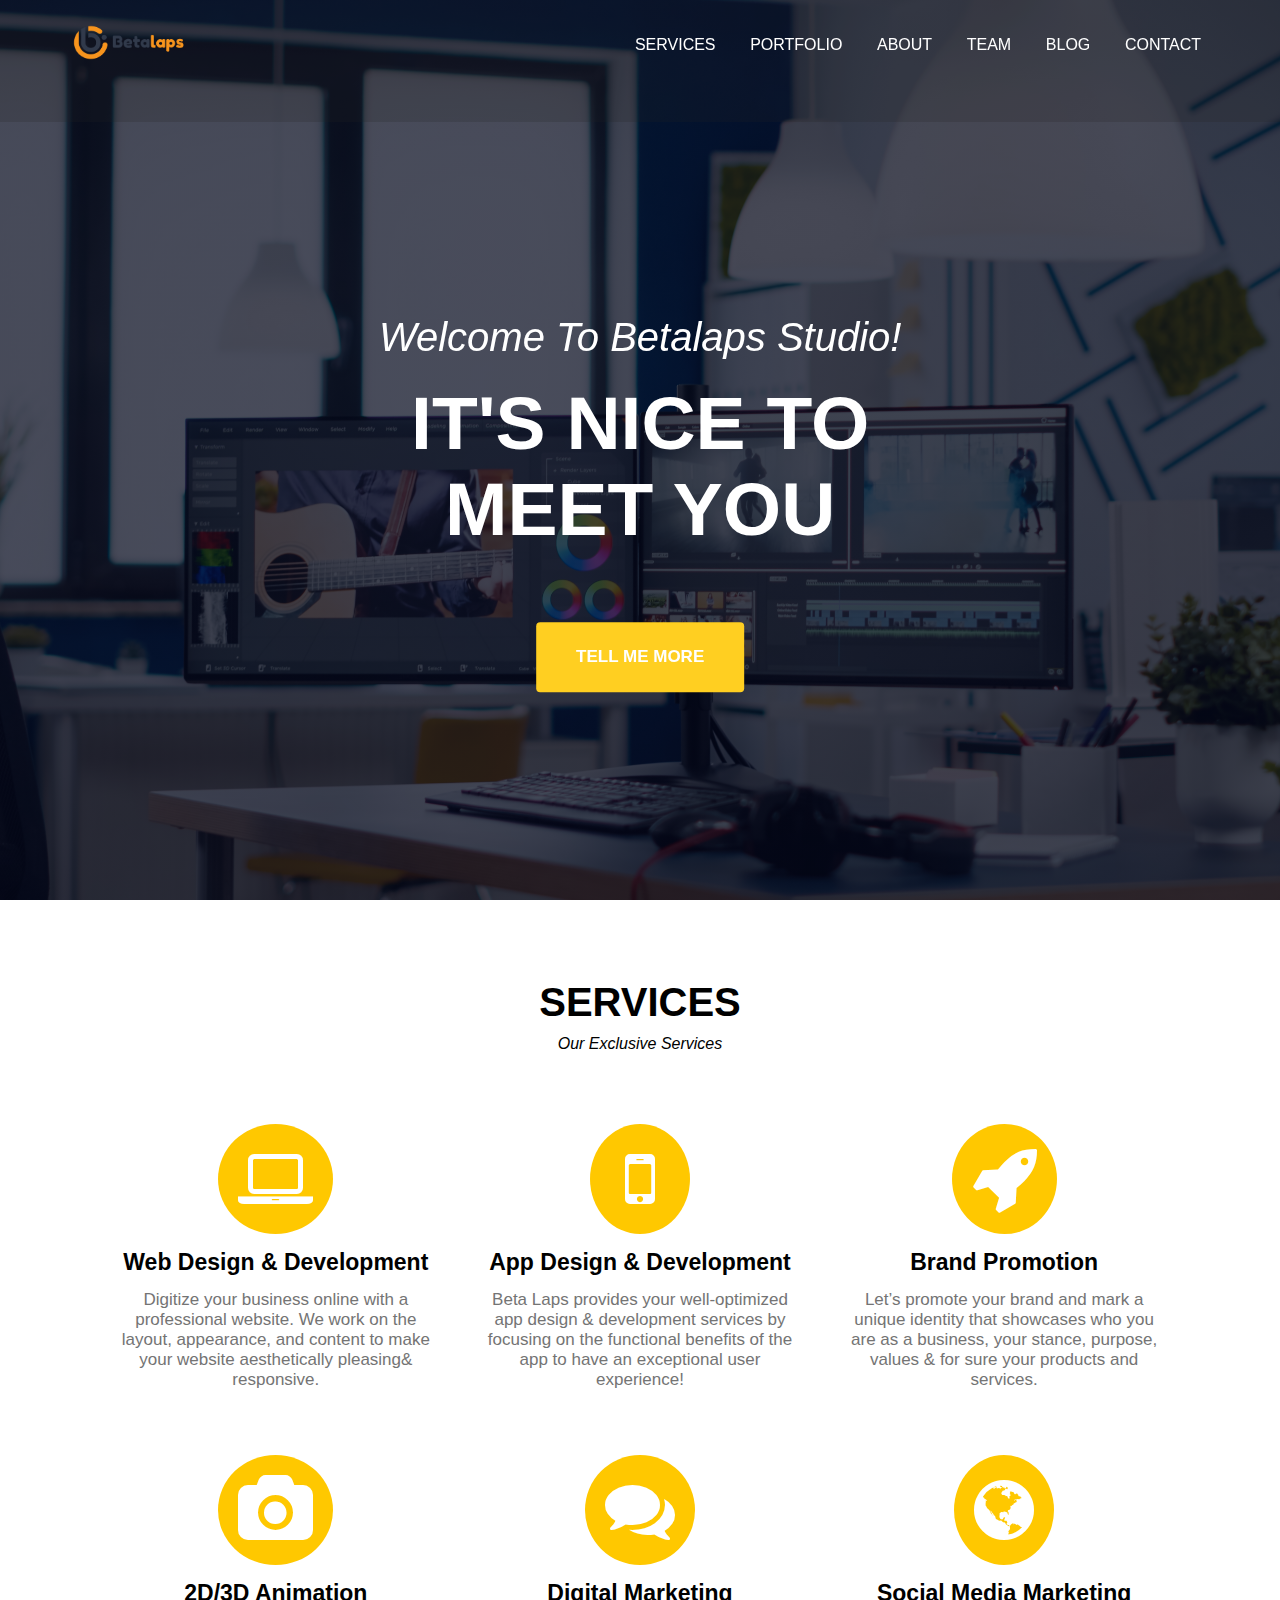
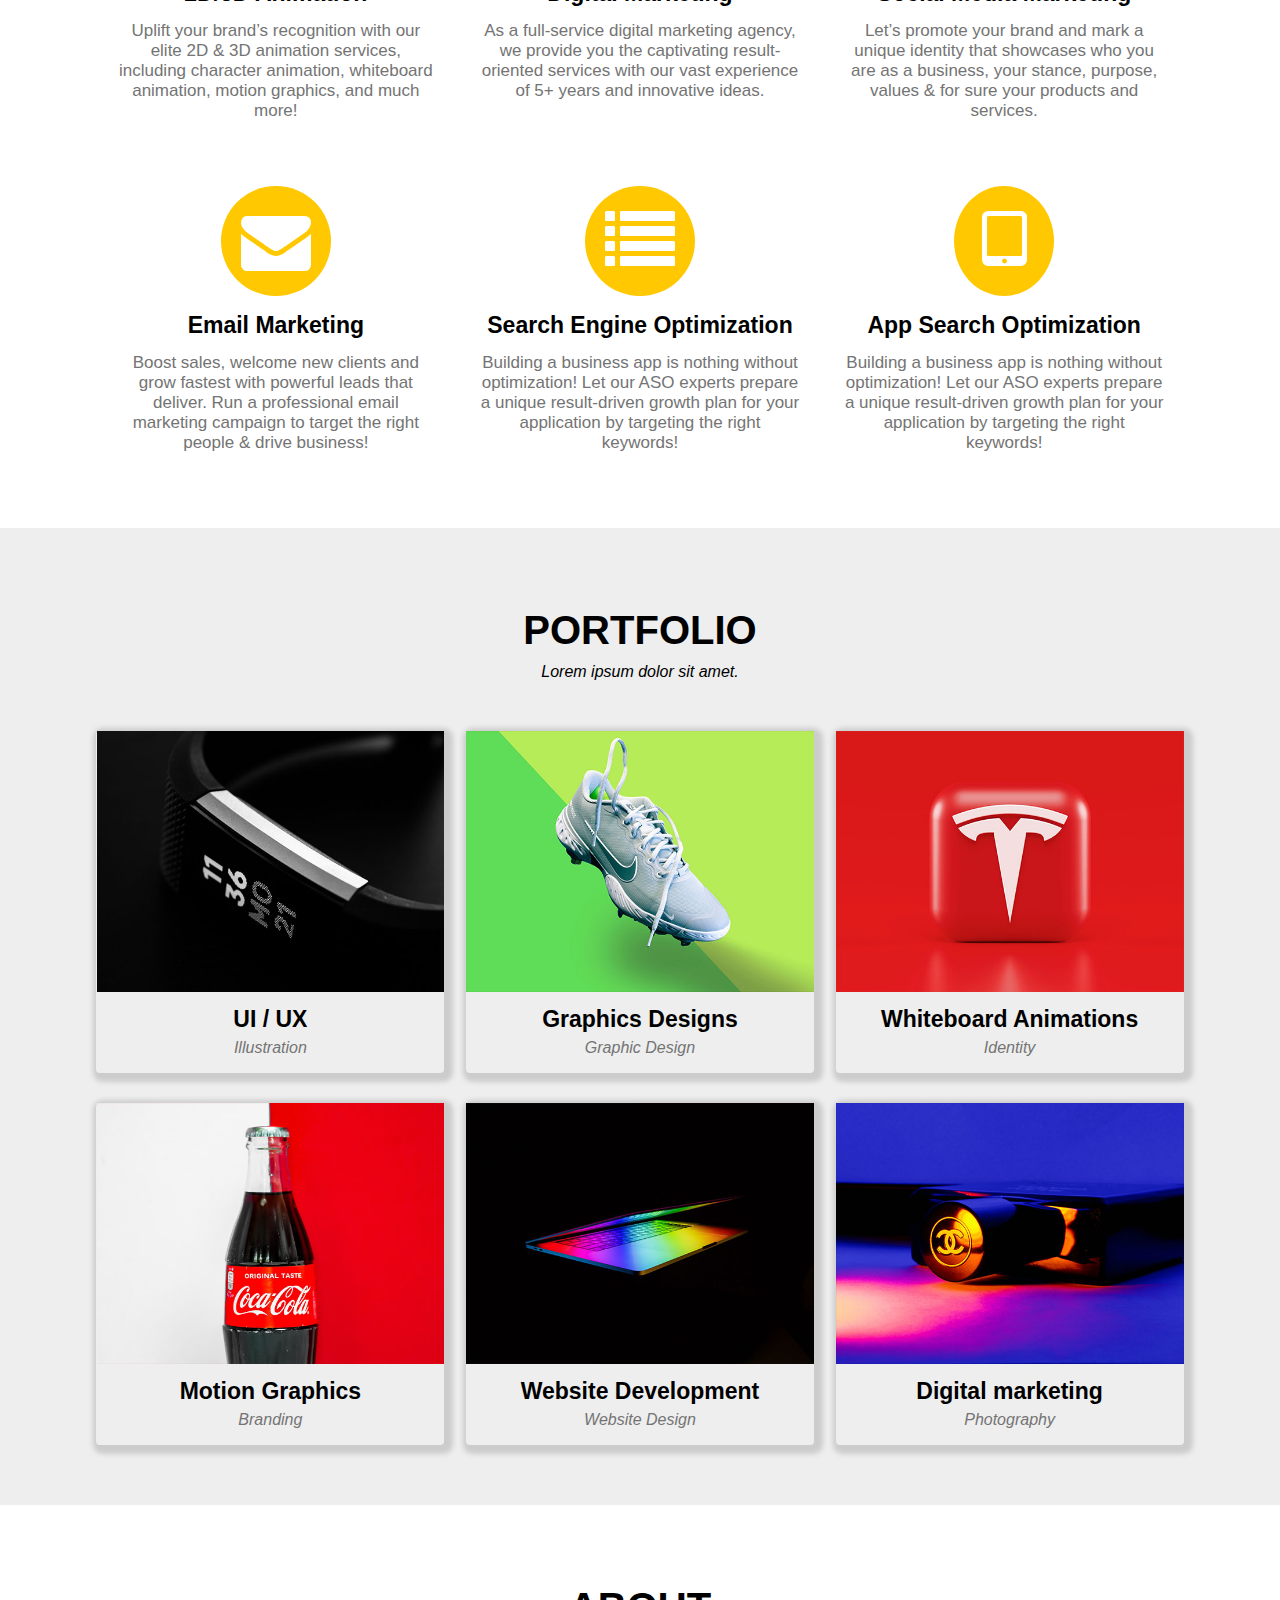
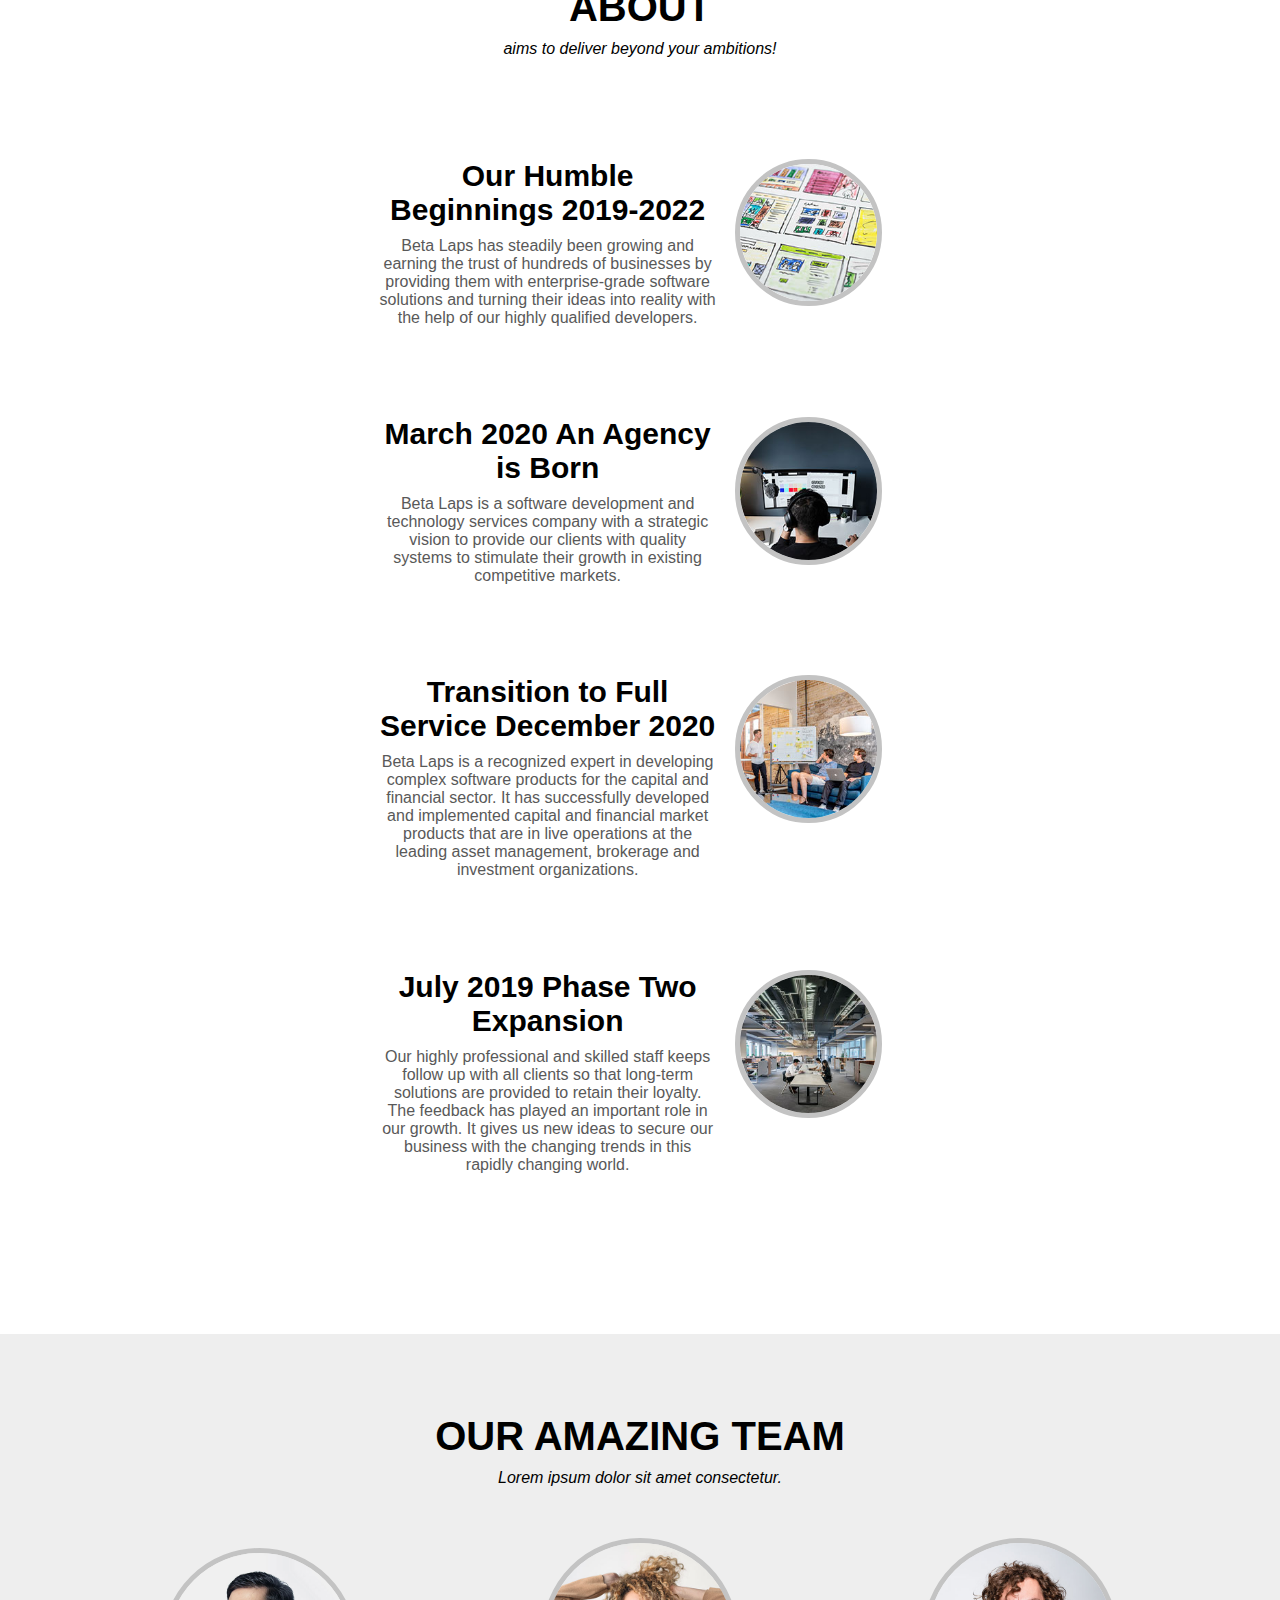
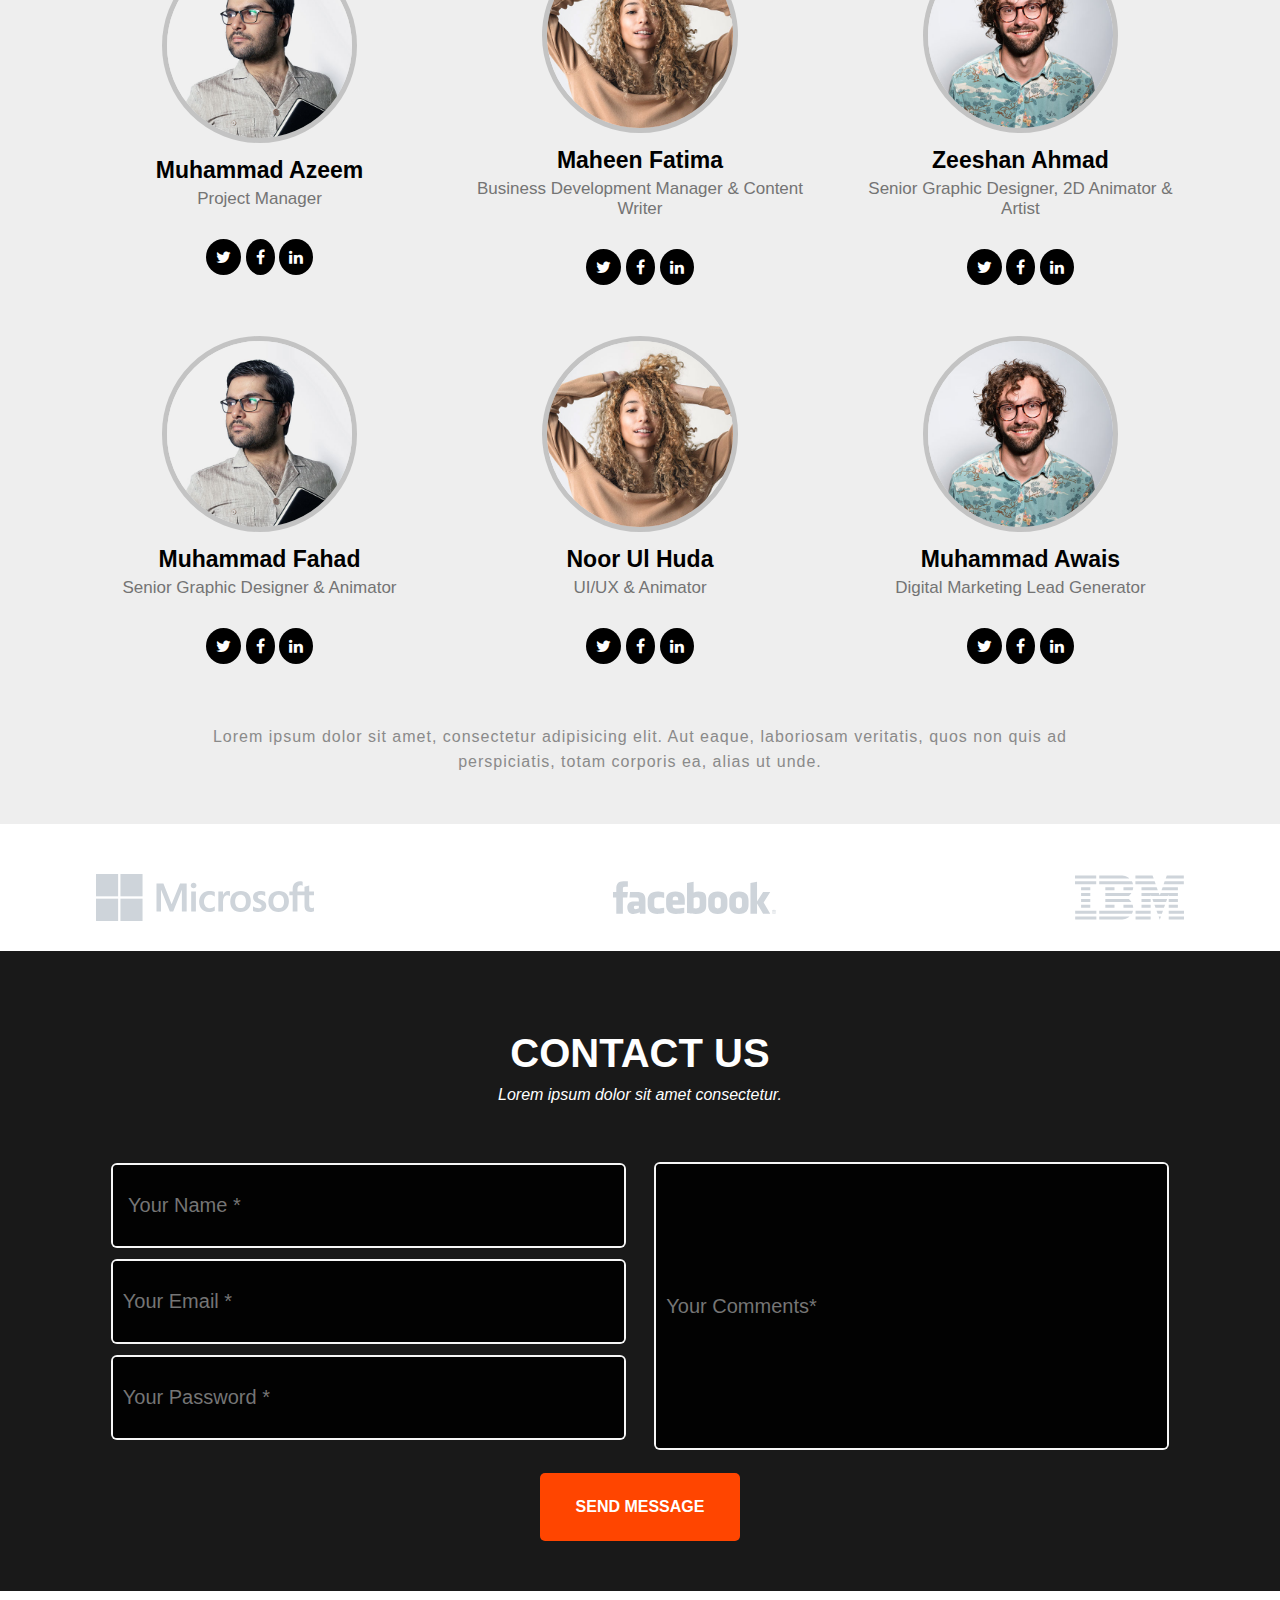
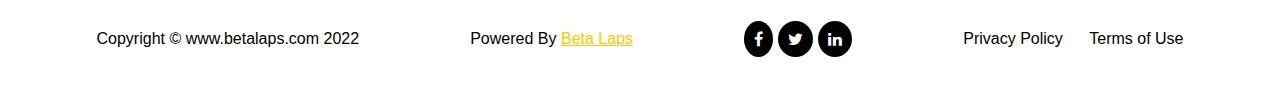
<file: index.html>
<!DOCTYPE html>
<html>
<head>
    <meta charset="UTF-8">
    <meta http-equiv="X-UA-Compatible" content="IE=edge">
    <meta name="viewport" content="width=device-width, initial-scale=1.0">
    <link rel="stylesheet" href="style.css">
    <link rel="stylesheet" href="https://cdnjs.cloudflare.com/ajax/libs/font-awesome/4.7.0/css/font-awesome.min.css">
    <title>FAHAD'S-WEB</title>
</head>
<body>
    <!-- Gallery area or Home -->
    <section class="containerfront" id="main">
        <div class="navdiv">
            <nav>
                <a href="#main" class="imgdiv">
                    <img href="" src="./Allimages/logoBETA.png" alt="">
                </a>
                <input type="checkbox" id="check">
                <label for="check" class="bttn">
                    <i class="fa fa-bars"></i>
                </label>
                <ul>
                    <li>
                        <a href="">Services</a>
                    </li>
                    <li>
                        <a href="">Portfolio</a>
                    </li>
                    <li>
                        <a href="">About</a>
                    </li>
                    <li>
                        <a href="">Team</a>
                    </li>
                    <li>
                        <a href="">Blog</a>
                    </li>
                    <li>
                        <a href="">Contact</a>
                    </li>
                </ul>
            </nav>
        </div>
        <div class="fronttext">
            <h4><i>Welcome To Betalaps Studio!</i></h4>
            <h1>IT'S NICE TO MEET YOU</h1>
            <button>
                <a href="">TELL ME MORE</a>
            </button>
        </div>
    </section>

    <!-- Services -->
    <section class="servicesec">
        <div class="container">
            <div>
                <h2 class="headers">SERVICES</h2>
                <h4><i>Our Exclusive Services</i></h4>
            </div>
            <div class="flexcontainer1">
                <div class="card">
                    <div class="circle">
                        <i class="fa fa-laptop"></i>
                    </div>
                    <h4>Web Design & Development</h4>
                    <p>
                        Digitize your business online with a professional website. We work on the layout, appearance,
                        and content to make your website aesthetically pleasing& responsive.
                    </p>
                </div>
                <div class="card">
                    <div class="circle">
                        <i class="fa fa-mobile special"></i>
                    </div>
                    <h4>App Design & Development</h4>
                    <p>
                        Beta Laps provides your well-optimized app design & development services by focusing on the
                        functional benefits of the app to have an exceptional user experience!
                    </p>
                </div>
                <div class="card">
                    <div class="circle">
                        <i class="fa fa-rocket"></i>
                    </div>
                    <h4>Brand Promotion</h4>
                    <p>
                        Let’s promote your brand and mark a unique identity that showcases who you are as a business,
                        your stance, purpose, values & for sure your products and services.
                    </p>
                </div>
                <div class="card">
                    <div class="circle">
                        <i class="fa fa-camera"></i>
                    </div>
                    <h4>2D/3D Animation</h4>
                    <p>
                        Uplift your brand’s recognition with our elite 2D & 3D animation services, including character
                        animation, whiteboard animation, motion graphics, and much more!
                    </p>
                </div>
                <div class="card">
                    <div class="circle">
                        <i class="fa fa-comments"></i>
                    </div>
                    <h4>Digital Marketing</h4>
                    <p>
                        As a full-service digital marketing agency, we provide you the captivating result-oriented
                        services with our vast experience of 5+ years and innovative ideas.
                    </p>
                </div>
                <div class="card">
                    <div class="circle">
                        <i class="fa fa-globe special"></i>
                    </div>
                    <h4>Social Media Marketing</h4>
                    <p>
                        Let’s promote your brand and mark a unique identity that showcases who you are as a business,
                        your stance, purpose, values & for sure your products and services.
                    </p>
                </div>
                <div class="card">
                    <div class="circle">
                        <i class="fa fa-envelope"></i>
                    </div>
                    <h4>Email Marketing</h4>
                    <p>
                        Boost sales, welcome new clients and grow fastest with powerful leads that deliver. Run a
                        professional email marketing campaign to target the right people & drive business!
                    </p>
                </div>
                <div class="card">
                    <div class="circle">
                        <i class="fa fa-list"></i>
                    </div>
                    <h4>Search Engine Optimization</h4>
                    <p>
                        Building a business app is nothing without optimization! Let our ASO experts prepare a unique
                        result-driven growth plan for your application by targeting the right keywords!
                    </p>
                </div>
                <div class="card">
                    <div class="circle">
                        <i class="fa fa-tablet special"></i>
                    </div>
                    <h4>App Search Optimization</h4>
                    <p>
                        Building a business app is nothing without optimization! Let our ASO experts prepare a unique
                        result-driven growth plan for your application by targeting the right keywords!
                    </p>
                </div>
            </div>
        </div>
    </section>

    <!-- Portfolio -->
    <section class="porfolio" style="background-color: rgb(238, 238, 238);margin-top: 3rem;padding-bottom: 3rem;">
        <div class="container">
            <div>
                <h2 class="headers">PORTFOLIO</h2>
                <h4><i>Lorem ipsum dolor sit amet.</i></h4>
            </div>
            <div class="flexcontainer2">
                <div class="card2">
                    <div>
                        <i class="fa fa-plus plus"></i>
                        <img src="./Allimages/watch1.jpg" alt="">
                    </div>
                    <h4>UI / UX</h4>
                    <p><i>Illustration</i></p>
                </div>
                <div class="card2">
                    <div>
                        <i class="fa fa-plus plus"></i>
                        <img src="./Allimages/shoe1.jpg" alt="">
                    </div>
                    <h4>Graphics Designs</h4>
                    <p><i>Graphic Design</i></p>
                </div>
                <div class="card2">
                    <div>
                        <i class="fa fa-plus plus"></i>
                        <img src="./Allimages/tesla1.jpg" alt="">
                    </div>
                    <h4>Whiteboard Animations</h4>
                    <p><i>Identity</i></p>
                </div>
                <div class="card2">
                    <div>
                        <i class="fa fa-plus plus"></i>
                        <img src="./Allimages/coc1.jpg" alt="">
                    </div>
                    <h4>Motion Graphics</h4>
                    <p><i>Branding</i></p>
                </div>
                <div class="card2">
                    <div>
                        <i class="fa fa-plus plus"></i>
                        <img src="./Allimages/laptop1.jpg" alt="">
                    </div>
                    <h4>Website Development</h4>
                    <p><i>Website Design</i></p>
                </div>
                <div class="card2">
                    <div>
                        <i class="fa fa-plus plus"></i>
                        <img src="./Allimages/belt1.jpg" alt="">
                    </div>
                    <h4>Digital marketing</h4>
                    <p><i>Photography</i></p>
                </div>
            </div>
    </section>

    <!-- Long Home -->
    <section>
        <div class="container">
            <div>
                <h2 class="headers">ABOUT</h2>
                <h4><i>aims to deliver beyond your ambitions!</i></h4>
            </div>
            <div class="flex-special">
                <div class="begin">
                    <div class="para">
                        <h5>Our Humble Beginnings 2019-2022</h5>
                        <p>Beta Laps has steadily been growing and earning the trust of hundreds of businesses by
                            providing them with enterprise-grade software solutions and turning their ideas into reality
                            with the help of our highly qualified developers.</p>
                    </div>
                    <div>
                        <img class="imgwidth" src="./Allimages/linepic1.jpg" alt="">
                    </div>
                </div>
                <div class="born">
                    <div class="para">
                        <h5>March 2020
                            An Agency is Born</h5>
                        <p>Beta Laps is a software development and technology services company with a strategic vision
                            to provide our clients with quality systems to stimulate their growth in existing
                            competitive markets.
                        </p>
                    </div>
                    <div>
                        <img src="./Allimages/linepic2.jpg" alt="">
                    </div>
                </div>
                <div class="transition">
                    <div class="para">
                        <h5>
                            Transition to Full Service December 2020
                        </h5>
                        <p>Beta Laps is a recognized expert in developing complex software products for the capital and
                            financial sector. It has successfully developed and implemented capital and financial market
                            products that are in live operations at the leading asset management, brokerage and
                            investment organizations.</p>
                    </div>
                    <div>
                        <img src="./Allimages/linepic3.jpg" alt="">
                    </div>
                </div>
                <div class="expansion">
                    <div class="para">
                        <h5>July 2019
                            Phase Two Expansion</h5>
                        <p>Our highly professional and skilled staff keeps follow up with all clients so that long-term
                            solutions are provided to retain their loyalty. The feedback has played an important role in
                            our growth. It gives us new ideas to secure our business with the changing trends in this
                            rapidly changing world.</p>
                    </div>
                    <div>
                        <img src="./Allimages/linepic4.jpg" alt="">
                    </div>
                </div>
            </div>
        </div>
    </section>

    <!-- Instructor -->
    <section class="instructor" style="background-color: rgb(238, 238, 238);margin-top: 3rem;padding-bottom: 5rem;">
        <div class="container">
            <div>
                <h2 class="headers">OUR AMAZING TEAM</h2>
                <h4><i>Lorem ipsum dolor sit amet consectetur.</i></h4>
            </div>
            <div class="flexcontainer3">
                <div class="card3">
                    <div>
                        <img src="./Allimages/person-m.jpg" alt="">
                    </div>
                    <h4>Muhammad Azeem</h4>
                    <p>Project Manager</p>
                    <div style="margin-top: 1.5rem;"><a href=""><i class="fa fa-twitter fa-social"></i></a>
                        <a href=""><i class="fa fa-facebook fa-social"></i></a>
                        <a href=""><i class="fa fa-linkedin fa-social"></i></a>
                    </div>
                </div>
                <div class="card3">
                    <div>
                        <img class="imgwidth" src="./Allimages/person-f.jpg" alt="">
                    </div>
                    <h4>Maheen Fatima</h4>
                    <p>Business Development Manager & Content Writer</p>
                    <div style="margin-top: 1.5rem;"><a href=""><i class="fa fa-twitter fa-social"></i></a>
                        <a href=""><i class="fa fa-facebook fa-social"></i></a>
                        <a href=""><i class="fa fa-linkedin fa-social"></i></a>
                    </div>
                </div>
                <div class="card3">
                    <div>
                        <img class="imgwidth" src="./Allimages/person-m1.jpg" alt="">
                    </div>
                    <h4>Zeeshan Ahmad</h4>
                    <p>Senior Graphic Designer, 2D Animator & Artist</p>
                    <div style="margin-top: 1.5rem;"><a href=""><i class="fa fa-twitter fa-social"></i></a>
                        <a href=""><i class="fa fa-facebook fa-social"></i></a>
                        <a href=""><i class="fa fa-linkedin fa-social"></i></a>
                    </div>
                </div>
                <div class="card3">
                    <div>
                        <img class="imgwidth" src="./Allimages/person-m.jpg" alt="">
                    </div>
                    <h4>Muhammad Fahad</h4>
                    <p>Senior Graphic Designer & Animator</p>
                    <div style="margin-top: 1.5rem;"><a href=""><i class="fa fa-twitter fa-social"></i></a>
                        <a href=""><i class="fa fa-facebook fa-social"></i></a>
                        <a href=""><i class="fa fa-linkedin fa-social"></i></a>
                    </div>
                </div>
                <div class="card3">
                    <div>
                        <img class="imgwidth" src="./Allimages/person-f.jpg" alt="">
                    </div>
                    <h4>Noor Ul Huda</h4>
                    <p>UI/UX & Animator</p>
                    <div style="margin-top: 1.5rem;"><a href=""><i class="fa fa-twitter fa-social"></i></a>
                        <a href=""><i class="fa fa-facebook fa-social"></i></a>
                        <a href=""><i class="fa fa-linkedin fa-social"></i></a>
                    </div>
                </div>
                <div class="card3">
                    <div>
                        <img class="imgwidth" src="./Allimages/person-m1.jpg" alt="">
                    </div>
                    <h4>Muhammad Awais</h4>
                    <p>Digital Marketing Lead Generator</p>
                    <div style="margin-top: 1.5rem;"><a href=""><i class="fa fa-twitter fa-social"></i></a>
                        <a href=""><i class="fa fa-facebook fa-social"></i></a>
                        <a href=""><i class="fa fa-linkedin fa-social"></i></a>
                    </div>
                </div>
                <p
                    style="margin: auto;color: rgb(138, 138, 138);letter-spacing: 0.1rem;padding-top: 1rem;line-height: 2.5rem;">
                    Lorem ipsum dolor sit amet, consectetur adipisicing elit. Aut eaque, laboriosam veritatis, quos non
                    quis ad <br>
                    perspiciatis, totam corporis ea, alias ut unde.</p>
            </div>
        </div>
    </section>

    <section class="servicesec" style="margin-top: 2rem;padding-bottom: 3rem;">
        <div class="container" style="padding: 0;">
            <div class="flexcontainer4">
                <img src="./Allimages/microsoft.svg" style="width:20%;" alt="">
                <img src="./Allimages/facebook.svg" style="width:15%;" alt="">
                <img src="./Allimages/ibm.svg" style="width:10%;" alt="">
            </div>
        </div>
    </section>

    <!-- Contact form -->
    <section class="contactbackground">
        <div class="container">
            <div class="contactflex">
                <div>
                    <h2 class="headers" style="color: white;">CONTACT US</h2>
                    <h4><i style="color: white;">Lorem ipsum dolor sit amet consectetur.</i></h4>
                </div>
                <div class="contactforminputs">
                    <div class="input_1">
                        <input type="text" placeholder=" Your Name *" />
                        <input type="email" placeholder="Your Email *" />
                        <input type="text" placeholder="Your Password *" />
                    </div>
                    <div class="input_2">
                        <input type="text" placeholder="Your Comments*" />
                    </div>
                </div>
                <button>
                    <a href="">SEND MESSAGE</a>
                </button>
            </div>
        </div>
    </section>

    <!-- Footer -->
    <section>
        <footer>
            <div class="container">
                <div class="footbox">
                    <p>Copyright © www.betalaps.com 2022</p>
                    <p>Powered By <span style="color: #ffc800;text-decoration: underline;cursor: pointer;">Beta
                            Laps</span></p>
                    <div>
                        <a href="">
                            <i class=" fa fa-facebook fa-social"></i>
                        </a>
                        <a href="">
                            <i class=" fa fa-twitter fa-social"></i>
                        </a>
                        <a href="">
                            <i class=" fa fa-linkedin fa-social"></i>
                        </a>
                    </div>
                    <p>Privacy Policy &nbsp;&nbsp;&nbsp;&nbsp; Terms of Use</p>
                </div>
            </div>
        </footer>
    </section>
</body>

</html>
</file>
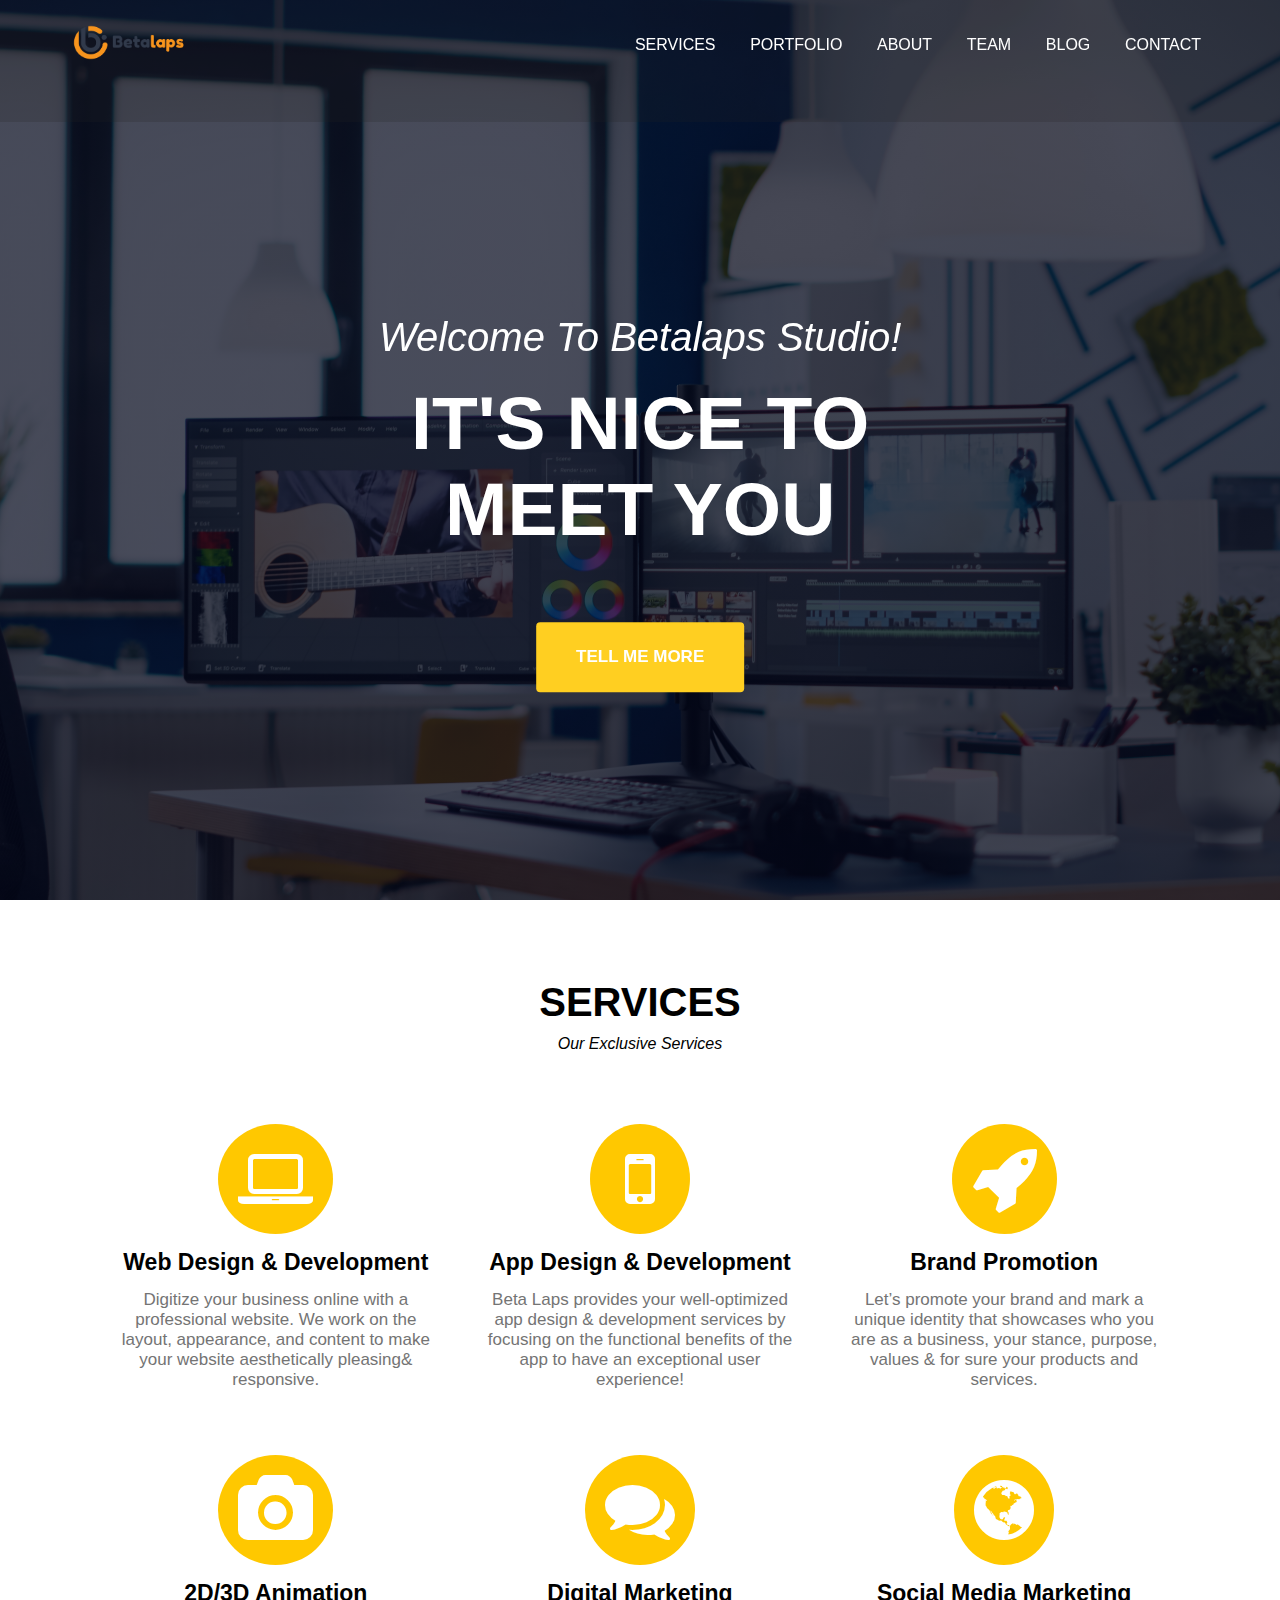
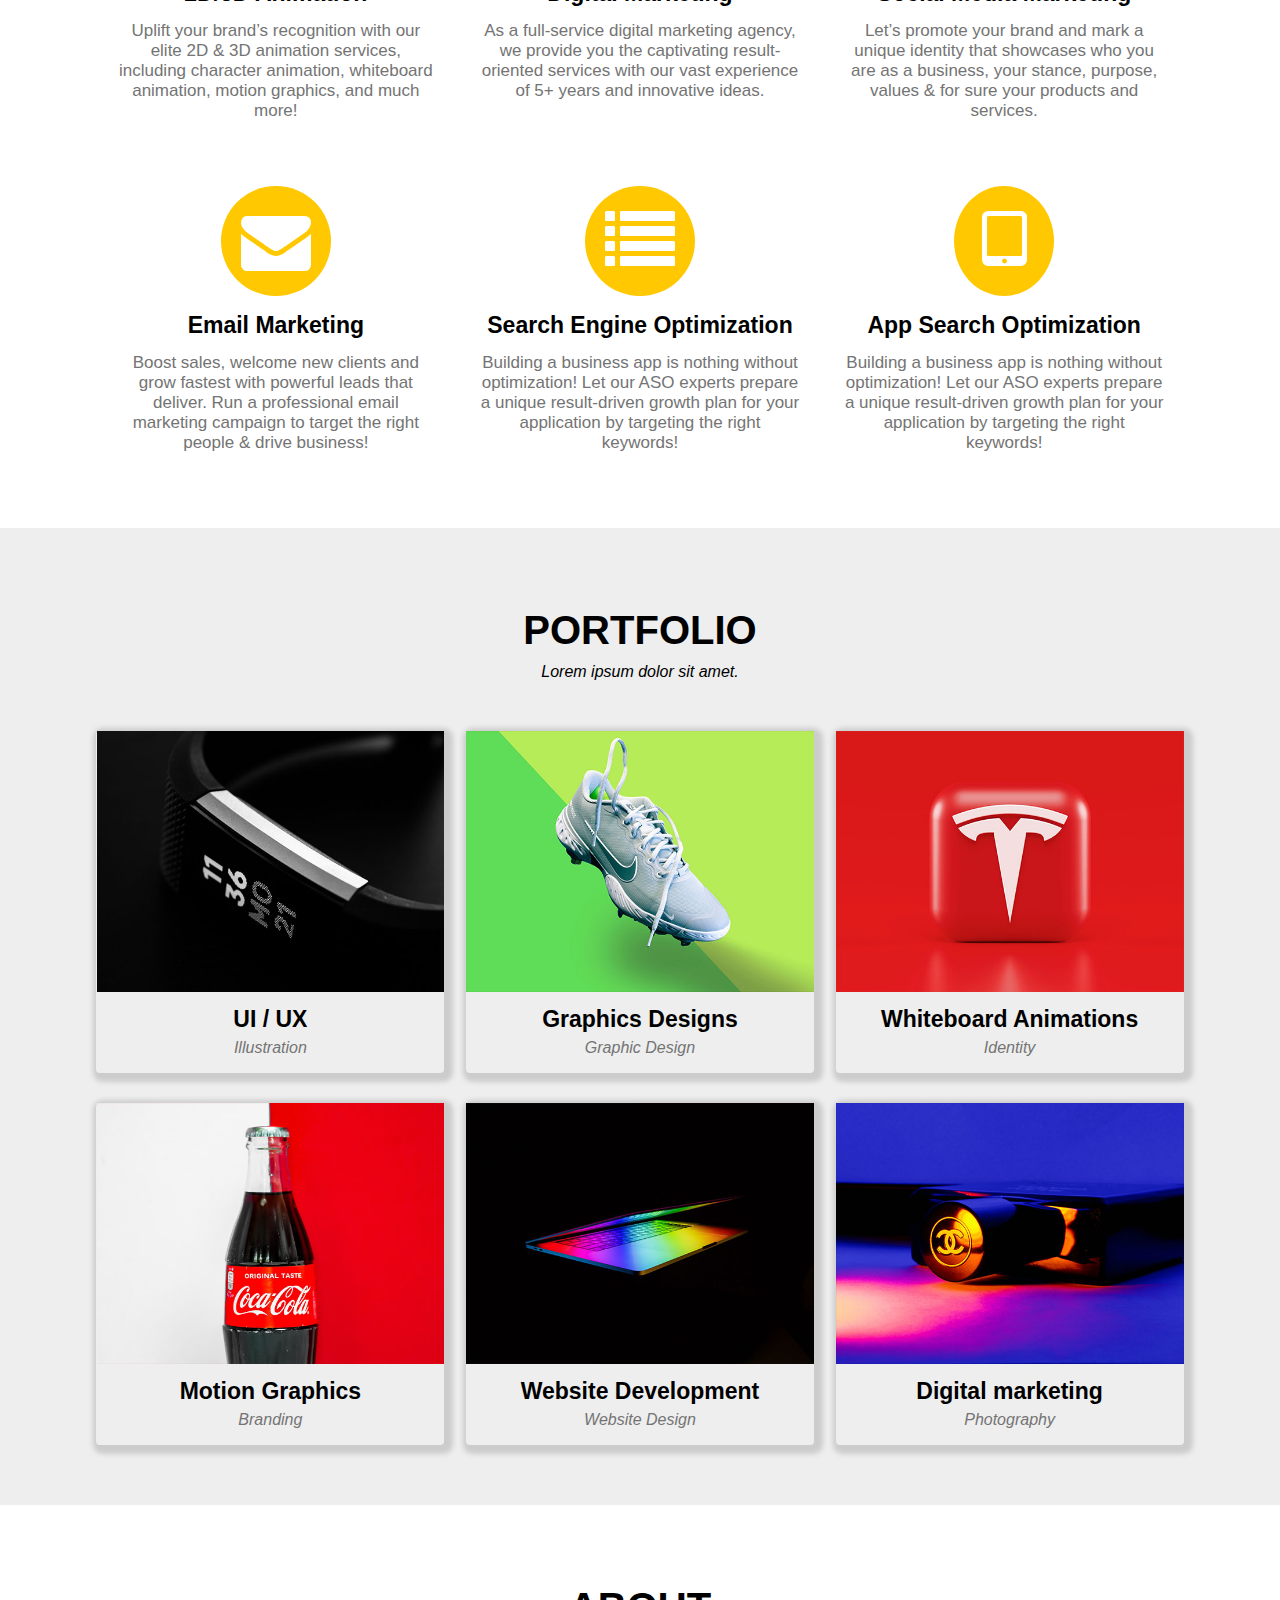
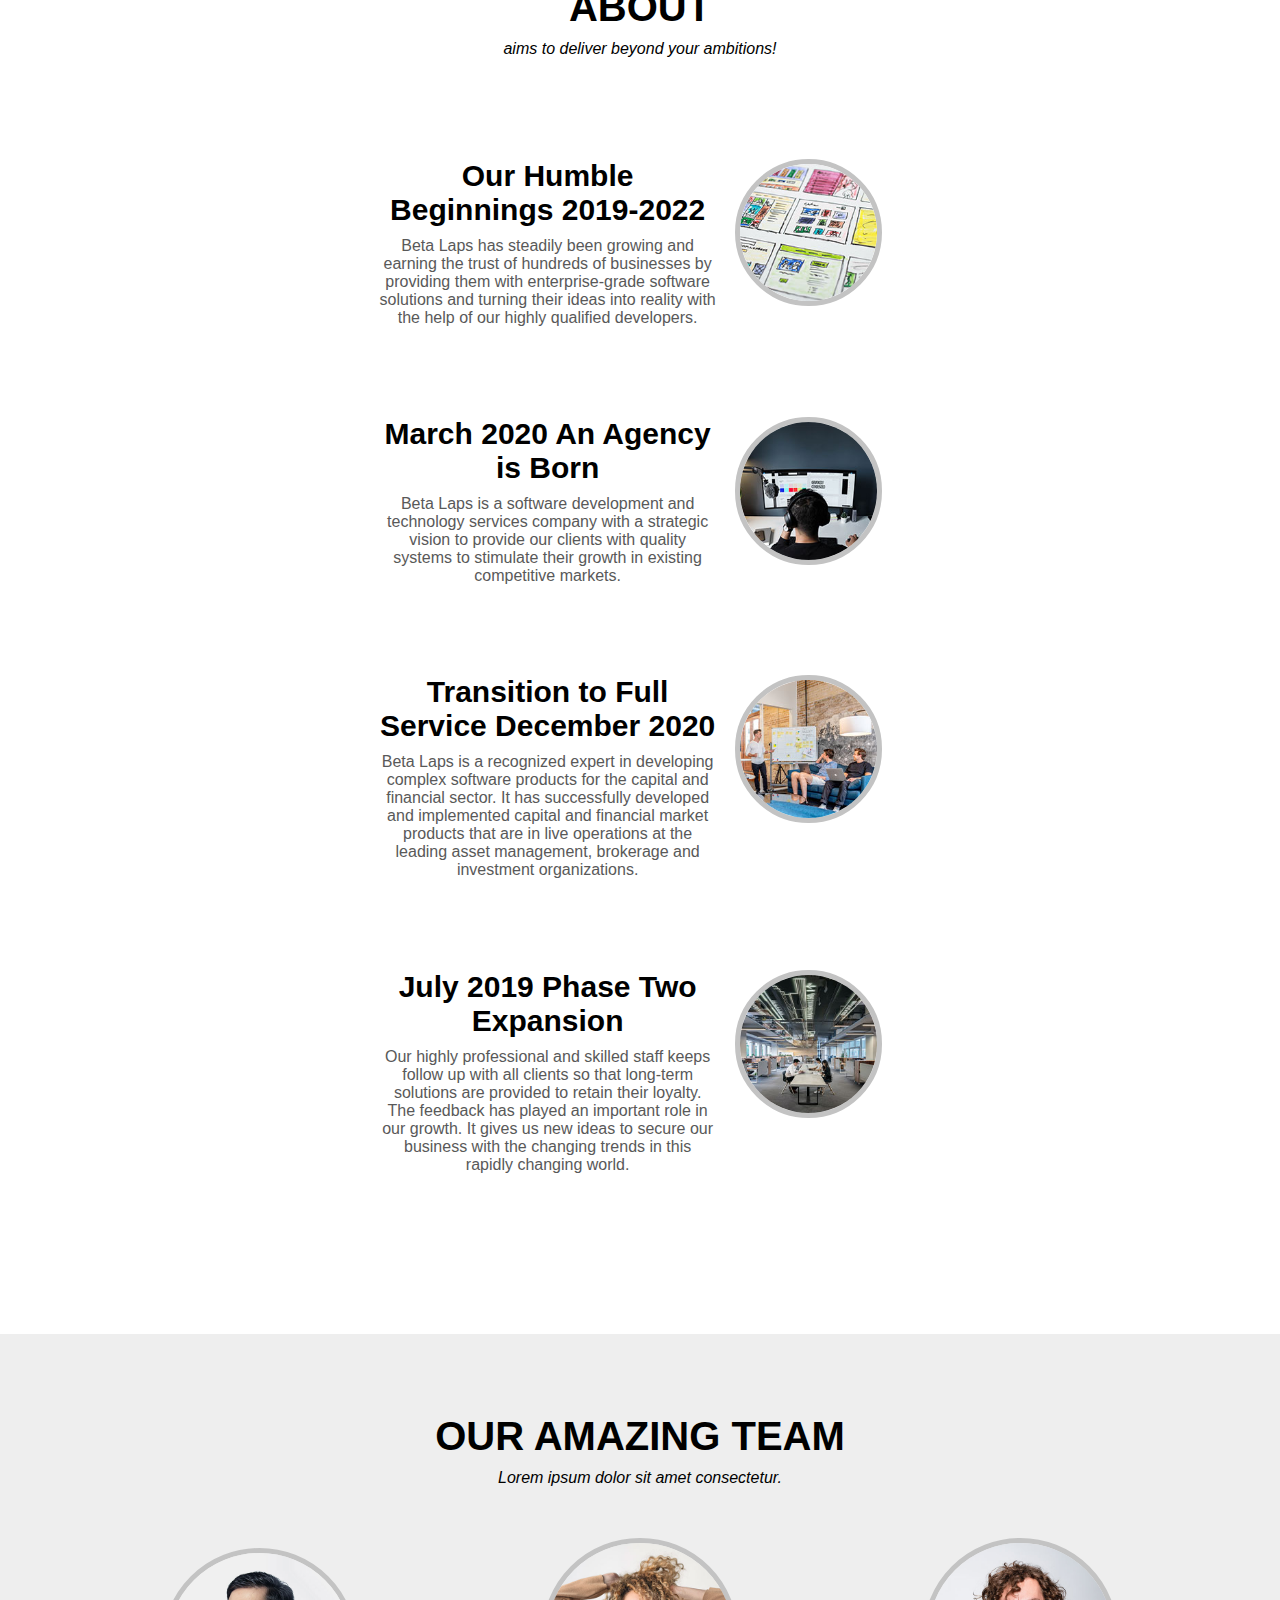
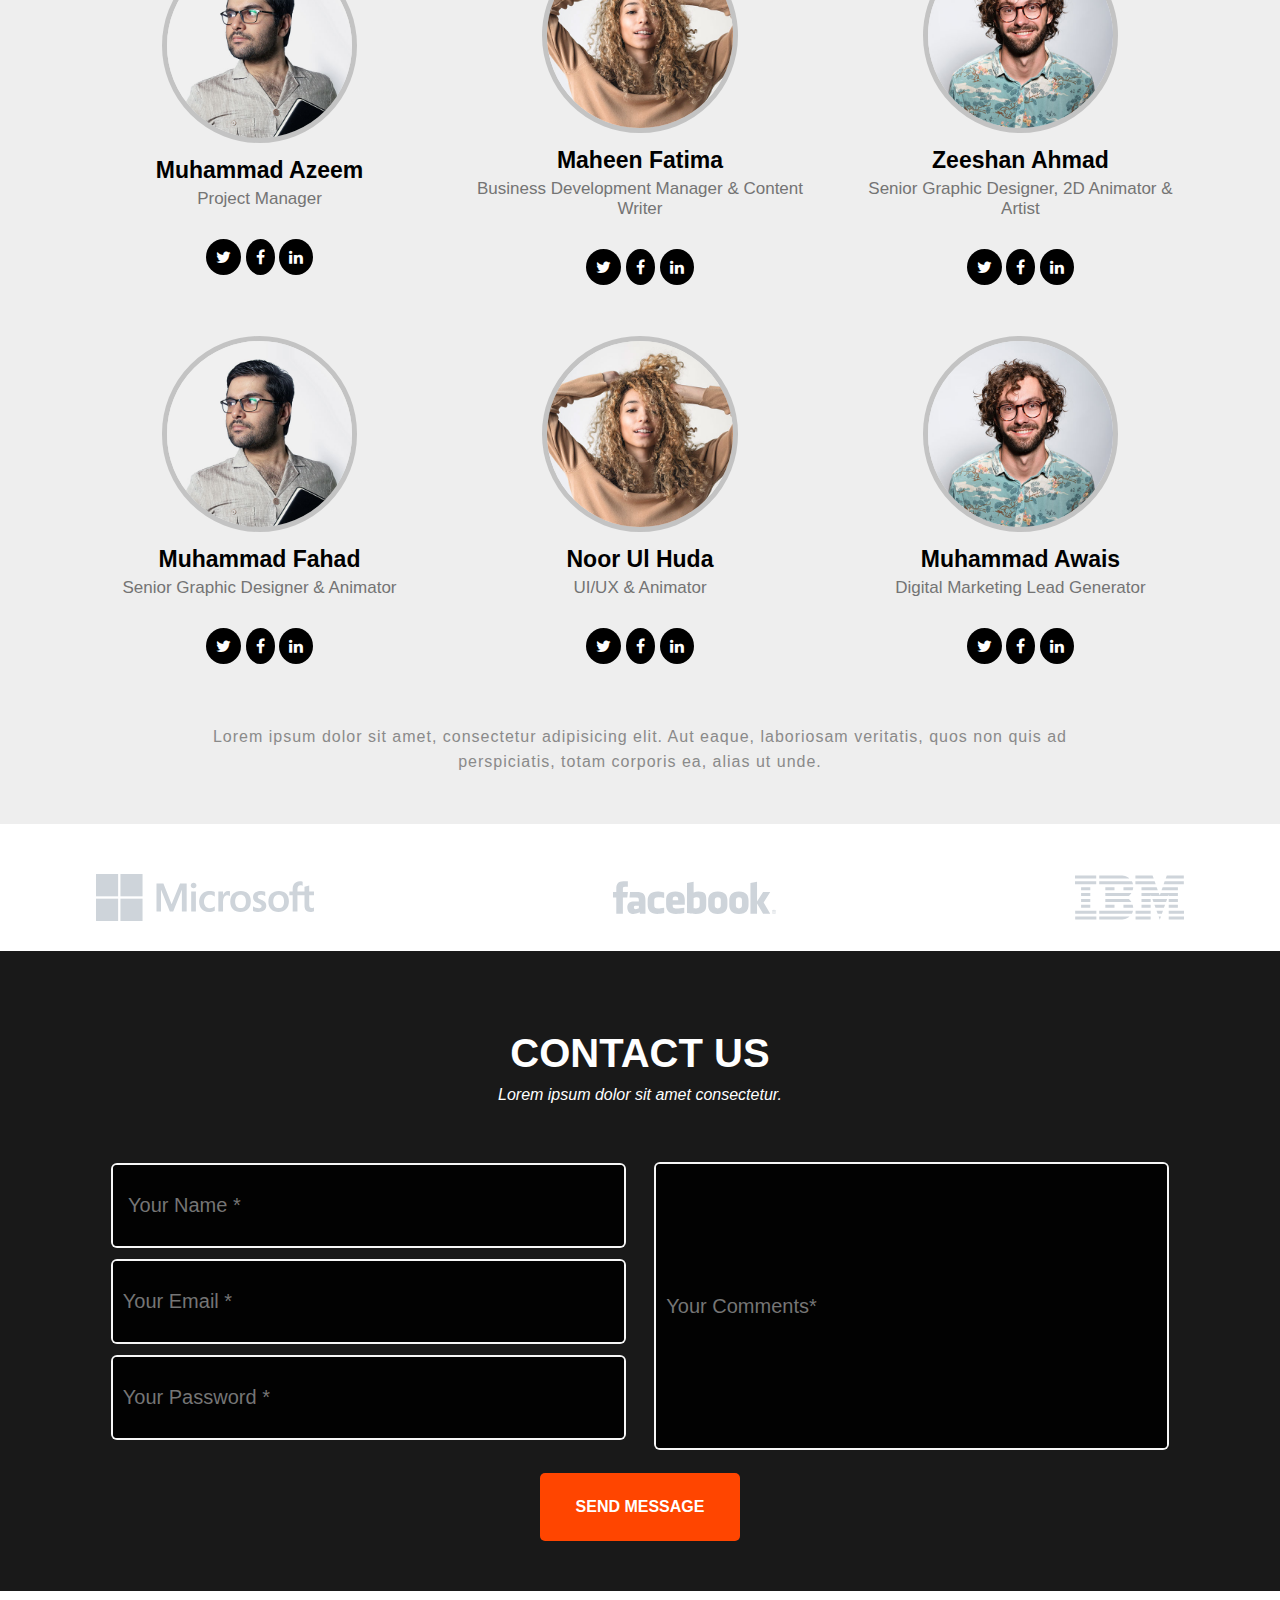
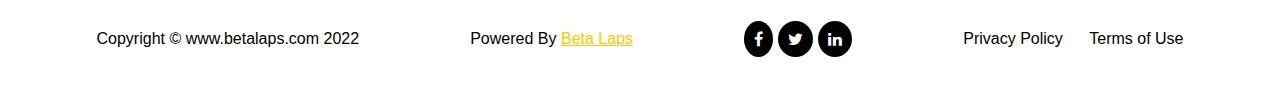
<file: MFAHAD-WEB.html>
<!DOCTYPE html>
<html>
<head>
    <meta charset="UTF-8">
    <meta http-equiv="X-UA-Compatible" content="IE=edge">
    <meta name="viewport" content="width=device-width, initial-scale=1.0">
    <link rel="stylesheet" href="https://cdnjs.cloudflare.com/ajax/libs/font-awesome/4.7.0/css/font-awesome.min.css">
    <title>FAHAD'S-WEB</title>
</head>
<style>
    html {
        font-size: 62.5%; /*This will set font-size to 1rem=10px */
    }

    * {              /*This will set following properties for all elements */
        box-sizing: border-box;
        margin: 0.1px;
        padding: 0;
        font-family: Arial, Helvetica, sans-serif;
        font-size: 1.6rem;
    }

    a {
        text-decoration: none;
    }

    /*Show case area ------> Properly responsive*/
    .containerfront {

        background-image: url("./Allimages/img-front.jpg");
        background-position: center;
        position: relative;
        background-size: cover;
        background-repeat: no-repeat;
        background-attachment: scroll;
        width: 100%;
        height: 100vh;
    }

    .containerfront::after {
        position: absolute;
        top: 0;
        left: 0;
        width: 100%;
        height: 100%;
        background-image: linear-gradient(rgba(4, 9, 30, 0.7), rgba(4, 9, 30, 0.7));
        content: " ";
    }

    /*Navigation------> Properly responsive */
    .navdiv {
        height: 13vh;
        width: 100%;
        position: fixed;
        background-color: rgba(35, 35, 35, 0.2);
        box-shadow: 0px 0px 0px 5px rgba(35, 35, 35, 0.2);
        z-index: 1;
    }

    nav {
        position: relative;
        height: 13vh;
        padding-top: 10px;
    }

    .demo {
        width: 100%;
        height: 60vh;
    }

    ul {
        position: absolute;
        top: 35px;
        right: 5vw;
        display: inline-block;
    }

    .imgdiv {
        display: inline-block;
        position: absolute;
        top: 10px;
        left: 5vw;
    }

    .imgdiv img {
        width: 10vw;
        position: relative;
    }

    li {
        display: inline-block;
    }

    li a {
        text-decoration: none;
        color: rgb(255, 255, 255);
        text-transform: uppercase;
        margin: 15px;
        transition: all 0.3s;
    }

    li a:hover {
        color: yellow;
    }

    /* For collapsing of navigation on smaller screen */
    #check {
        display: none;
    }

    .bttn {
        float: right;
        font-size: 3rem;
        padding-top: 1.5rem;
        padding-right: 8rem;
        display: none;
        background-color: none;
    }
    /* Front Text-box */
    .fronttext {

        text-align: center;
        position: absolute;
        width: fit-content;
        top: 56%;
        left: 50%;
        transform: translate(-50%, -50%);
        color: white;
        z-index: 1;
    }

    .fronttext h4 i {
        font-size: 4rem;
        font-weight: lighter;
    }

    .fronttext h1 {
        font-size: 7.5rem;
        margin: 2rem 0rem 7rem 0rem;
    }

    .fronttext button {
        background-color: #ffcf21;
        padding: 25px 40px 25px 40px;
        text-align: center;
        border: 0;
        border-radius: 4px;
        transition: all 0.3s;
        cursor: pointer;
    }

    .fronttext button a {
        color: white;
        font-size: 1.7rem;
        font-weight: bolder;
    }

    .fronttext button:hover {
        background-color: #ffc800;
    }

    .servicesec,.portfoli,.instructor {
        height: fit-content;
    }

    /* A general class for placing elements in center */
    .container {
        text-align: center;
        width: 85%;
        margin: auto;
        padding-top: 8rem;
    }

    .headers {
        font-size: 4rem;
        font-weight: bold;
        margin-bottom: 1rem;
    }

    i {
        font-size: 1.6rem;
        font-weight: lighter;
    }

    /* Common properties for all flex containers */
    .flexcontainer1,
    .flexcontainer2,
    .flexcontainer3,
    .flexcontainer4 {
        display: flex;
        flex-direction: row;
        flex-wrap: wrap;
        margin-top: 5rem;
        justify-content: space-between;
    }

    /* Services card ------> Properly responsive*/
    .card {
        padding: 2rem;
        flex-basis: 33%;
        margin-bottom: 1rem;
        transition: all 1s;
    }

    .card:hover {

        border: none;
        box-shadow: 3px 3px 5px 6px #ccc;
        color: rgb(54, 54, 255);
    }

    .card i {
        font-size: 7rem;
        color: white;
        background-color: #ffc800;
        border-radius: 50%;
        padding: 2rem;
        margin-bottom: 1.5rem;
    }

    .special {
        width: 10rem;
    }

    .card h4 {
        margin-bottom: 1.4rem;
        font-size: 2.3rem;
    }

    /* Portfolio card ------> Properly responsive*/
    .card2 {
        padding: 0;
        flex-basis: 32%;
        border-radius: 0.4rem;
        box-shadow: 3px 3px 5px 6px #ccc;
        margin-bottom: 3rem;
    }

    .card2 p {
        margin-bottom: 2rem;
    }

    .card2 img {
        width: 100%;
    }

    .card2 div {
        position: relative;
    }

    /* Pseudo element */
    .card2 div::after {
        content: " ";
        width: 100%;
        display: none;
        background-color: white;
        height: 100%;
        left: 0;
        bottom: 0;
        position: absolute;
        transition: all 5s;
    }

    @keyframes visible {
        form {
            visibility: hidden;
        }

        to {
            visibility: visible;
        }
    }

    .card2 div:hover .plus {
        animation-name: visible;
        animation-duration: 30s;
        animation-fill-mode: forwards;
    }

    .card2 div:hover::after {
        height: 100%;
        background-color: rgba(255, 200, 0, 0.8);
        display: block;
    }

    .plus {
        position: absolute;
        top: 50%;
        left: 50%;
        transform: translate(-50%, -50%);
        color: rgb(255, 255, 255);
        font-size: 7rem;
        visibility: hidden;
        z-index: 1;
    }

    /* Team card ------> Properly responsive*/
    .card3 {
        padding: 0;
        flex-basis: 30%;
        margin-bottom: 5rem;
        display: flex;
        flex-direction: column;
        justify-content: center;
        align-items: center;
    }

    .fa-social {
        background-color: black;
        color: white;
        padding: 1rem;
        border-radius: 50%;
    }

    .card3 img {
        width: 60%;
        border-radius: 50%;
        border: 5px solid rgb(195, 195, 195);
    }

    .card2 h4,
    .card3 h4 {
        font-size: 2.3rem;
        margin-top: 1rem;
        margin-bottom: 0.5rem;
    }

    .card p,
    .card2 p,
    .card3 p {
        text-align: center;
        margin-bottom: 1.5rem;
        font-size: 1.7rem;
        color: rgb(116, 116, 116);
        line-height: 2rem;
    }

    /* Home------> Not properly responsive */ 
    .flex-special {
        display: flex;
        flex-direction: column;
        width: 80%;
        justify-content: space-between;
        margin: 10rem auto 7rem auto;
    }

    .flex-special img {
        width: 80%;
        border-radius: 50%;
        justify-self: center;
        align-self: center;
        border: 5px solid rgb(195, 195, 195);
    }

    .begin,
    .transition,
    .born,
    .expansion {
        display: flex;
        justify-content: space-between;
        align-self: center;
        width: 60%;
        margin-bottom: 9rem;
    }
    .para {
        width: 30vw;
        height: fit-content;
        text-align: center;
        align-self: center;
    }

    .para h5 {
        font-size: 3rem;
        margin-bottom: 1rem;
    }

    .para p {
        font-size: 1.6rem;
        color: rgb(89, 89, 89);
    }

    .vertical {
        border-left: 3px solid rgb(166, 166, 166);
        height: 15vh;
        position: absolute;
        left: 50%
    }

    /* Contact form */
    .contactbackground {
        background-color: rgba(0, 0, 0, 0.9);
        padding: 0rem 0rem 5rem 0rem;
    }

    .contactflex {
        display: flex;
        flex-direction: column;
        justify-content: center;
    }

    .contactforminputs {
        margin-top: 2rem;
        display: flex;
        justify-content: space-around;
    }

    .contactflex h4 {
        margin-bottom: 4rem;
    }

    .contactflex button {
        background-color: orangered;
        padding: 2.5rem 3.5rem 2.5rem 3.5rem;
        margin-top: 2rem;
        align-self: center;
        text-align: center;
        border: 0;
        font-weight: bolder;
        border-radius: 0.5rem;
        transition: all 0.3s;
        cursor: pointer;
    }

    .contactflex button:hover {
        background-color: rgb(255, 69, 0, 0.7);
    }

    .contactflex button a {
        color: white;
    }

    .input_1,
    .input_2 {
        width: 47%;
    }

    input {
        background-color: rgba(0, 0, 0, 0.9);
        box-shadow: 0px 0px 0px 2px rgb(247, 247, 247);
        padding: 1rem;
        border: none;
        font-size: 2rem;
        display: block;
        width: 100%;
        height: 9vh;
        border-radius: 4px;
        margin-bottom: 1.5rem;
        color: white;
    }

    input:focus {
        border: none;
        outline: 2px solid blue;
    }

    .input_2 input {
        height: 31.5vh;
        margin: 0;
    }

    /* Footer */
    .footerbox2 a {
        display: inline;
        color: white;
        border-radius: 50%;
        background-color: black;
        padding: 10px 12px 10px 12px;
        margin: 3px;
    }

    .footbox {

        display: flex;
        justify-content: space-between;
        align-items: center;
        position: relative;
        bottom: 5rem;
        position: relative;
        bottom: 5rem;
    }

    @media (max-width:993px) {

        nav,
        .navdiv {

            height: 10vh;
            z-index: 3;
        }

        .fronttext h4 i {
            font-size: 3.5rem;
            font-weight: lighter;
        }

        .fronttext h1 {
            font-size: 7rem;
        }

        ul {
            display: none;
            width: 100%;
            height: 10vh;
            background-color: rgba(35, 35, 35);
            box-shadow: 0px 0px 0px 5px rgba(35, 35, 35);
            top: 11vh;
            left: 0vw;
            transition: all 2s;
            z-index: 1;
        }

        .flexcontainer3 {
            flex-direction: column;
        }

        .flexcontainer2 {
            justify-content: space-around;
        }

        ul li {
            display: block;
            padding: 2rem 0rem 0rem 5rem;
        }

        .bttn {
            display: block;
        }

        #check:checked~ul {
            height: 35vh;
            display: block;
        }

        .imgdiv img {
            width: 13vw;
        }

        .card2 {
            flex-basis: 45%;
        }

        .card3 img {
            width: 45%;
        }

        .begin,
        .transition,
        .born,
        .expansion {
            width: 100%;
        }

        .para {
            width: 100%;
        }

        .flex-special img {
            width: 90%;
        }
    }

    @media (max-width:769px) {
        .card {
            flex-basis: 100%;
        }

        .fronttext h1 {
            font-size: 6rem;
        }

        .fronttext h4 i {
            font-size: 3rem;
            font-weight: lighter;
        }

        .flexitem2 {
            flex-direction: column;
        }

        .contactforminputs {
            flex-direction: column;
        }

        .input_1,
        .input_2 {
            width: 100%;
        }

        .footbox {
            flex-direction: column;
        }

        .footbox p,
        .footbox div {
            margin-bottom: 2rem;
        }

        .flex-special img {
            width: 100%;
        }
    }

    @media (max-width:576px) {
        .card2 {
            flex-basis: 100%;
        }
    }
</style>

<body>
    <!-- Gallery area or Home -->
    <section class="containerfront" id="main">
        <div class="navdiv">
            <nav>
                <a href="#main" class="imgdiv">
                    <img href="" src="./Allimages/logoBETA.png" alt="">
                </a>
                <input type="checkbox" id="check">
                <label for="check" class="bttn">
                    <i class="fa fa-bars"></i>
                </label>
                <ul>
                    <li>
                        <a href="">Services</a>
                    </li>
                    <li>
                        <a href="">Portfolio</a>
                    </li>
                    <li>
                        <a href="">About</a>
                    </li>
                    <li>
                        <a href="">Team</a>
                    </li>
                    <li>
                        <a href="">Blog</a>
                    </li>
                    <li>
                        <a href="">Contact</a>
                    </li>
                </ul>
            </nav>
        </div>
        <div class="fronttext">
            <h4><i>Welcome To Betalaps Studio!</i></h4>
            <h1>IT'S NICE TO MEET YOU</h1>
            <button>
                <a href="">TELL ME MORE</a>
            </button>
        </div>
    </section>

    <!-- Services -->
    <section class="servicesec">
        <div class="container">
            <div>
                <h2 class="headers">SERVICES</h2>
                <h4><i>Our Exclusive Services</i></h4>
            </div>
            <div class="flexcontainer1">
                <div class="card">
                    <div class="circle">
                        <i class="fa fa-laptop"></i>
                    </div>
                    <h4>Web Design & Development</h4>
                    <p>
                        Digitize your business online with a professional website. We work on the layout, appearance,
                        and content to make your website aesthetically pleasing& responsive.
                    </p>
                </div>
                <div class="card">
                    <div class="circle">
                        <i class="fa fa-mobile special"></i>
                    </div>
                    <h4>App Design & Development</h4>
                    <p>
                        Beta Laps provides your well-optimized app design & development services by focusing on the
                        functional benefits of the app to have an exceptional user experience!
                    </p>
                </div>
                <div class="card">
                    <div class="circle">
                        <i class="fa fa-rocket"></i>
                    </div>
                    <h4>Brand Promotion</h4>
                    <p>
                        Let’s promote your brand and mark a unique identity that showcases who you are as a business,
                        your stance, purpose, values & for sure your products and services.
                    </p>
                </div>
                <div class="card">
                    <div class="circle">
                        <i class="fa fa-camera"></i>
                    </div>
                    <h4>2D/3D Animation</h4>
                    <p>
                        Uplift your brand’s recognition with our elite 2D & 3D animation services, including character
                        animation, whiteboard animation, motion graphics, and much more!
                    </p>
                </div>
                <div class="card">
                    <div class="circle">
                        <i class="fa fa-comments"></i>
                    </div>
                    <h4>Digital Marketing</h4>
                    <p>
                        As a full-service digital marketing agency, we provide you the captivating result-oriented
                        services with our vast experience of 5+ years and innovative ideas.
                    </p>
                </div>
                <div class="card">
                    <div class="circle">
                        <i class="fa fa-globe special"></i>
                    </div>
                    <h4>Social Media Marketing</h4>
                    <p>
                        Let’s promote your brand and mark a unique identity that showcases who you are as a business,
                        your stance, purpose, values & for sure your products and services.
                    </p>
                </div>
                <div class="card">
                    <div class="circle">
                        <i class="fa fa-envelope"></i>
                    </div>
                    <h4>Email Marketing</h4>
                    <p>
                        Boost sales, welcome new clients and grow fastest with powerful leads that deliver. Run a
                        professional email marketing campaign to target the right people & drive business!
                    </p>
                </div>
                <div class="card">
                    <div class="circle">
                        <i class="fa fa-list"></i>
                    </div>
                    <h4>Search Engine Optimization</h4>
                    <p>
                        Building a business app is nothing without optimization! Let our ASO experts prepare a unique
                        result-driven growth plan for your application by targeting the right keywords!
                    </p>
                </div>
                <div class="card">
                    <div class="circle">
                        <i class="fa fa-tablet special"></i>
                    </div>
                    <h4>App Search Optimization</h4>
                    <p>
                        Building a business app is nothing without optimization! Let our ASO experts prepare a unique
                        result-driven growth plan for your application by targeting the right keywords!
                    </p>
                </div>
            </div>
        </div>
    </section>

    <!-- Portfolio -->
    <section class="porfolio" style="background-color: rgb(238, 238, 238);margin-top: 3rem;padding-bottom: 3rem;">
        <div class="container">
            <div>
                <h2 class="headers">PORTFOLIO</h2>
                <h4><i>Lorem ipsum dolor sit amet.</i></h4>
            </div>
            <div class="flexcontainer2">
                <div class="card2">
                    <div>
                        <i class="fa fa-plus plus"></i>
                        <img src="./Allimages/watch1.jpg" alt="">
                    </div>
                    <h4>UI / UX</h4>
                    <p><i>Illustration</i></p>
                </div>
                <div class="card2">
                    <div>
                        <i class="fa fa-plus plus"></i>
                        <img src="./Allimages/shoe1.jpg" alt="">
                    </div>
                    <h4>Graphics Designs</h4>
                    <p><i>Graphic Design</i></p>
                </div>
                <div class="card2">
                    <div>
                        <i class="fa fa-plus plus"></i>
                        <img src="./Allimages/tesla1.jpg" alt="">
                    </div>
                    <h4>Whiteboard Animations</h4>
                    <p><i>Identity</i></p>
                </div>
                <div class="card2">
                    <div>
                        <i class="fa fa-plus plus"></i>
                        <img src="./Allimages/coc1.jpg" alt="">
                    </div>
                    <h4>Motion Graphics</h4>
                    <p><i>Branding</i></p>
                </div>
                <div class="card2">
                    <div>
                        <i class="fa fa-plus plus"></i>
                        <img src="./Allimages/laptop1.jpg" alt="">
                    </div>
                    <h4>Website Development</h4>
                    <p><i>Website Design</i></p>
                </div>
                <div class="card2">
                    <div>
                        <i class="fa fa-plus plus"></i>
                        <img src="./Allimages/belt1.jpg" alt="">
                    </div>
                    <h4>Digital marketing</h4>
                    <p><i>Photography</i></p>
                </div>
            </div>
    </section>

    <!-- Long Home -->
    <section>
        <div class="container">
            <div>
                <h2 class="headers">ABOUT</h2>
                <h4><i>aims to deliver beyond your ambitions!</i></h4>
            </div>
            <div class="flex-special">
                <div class="begin">
                    <div class="para">
                        <h5>Our Humble Beginnings 2019-2022</h5>
                        <p>Beta Laps has steadily been growing and earning the trust of hundreds of businesses by
                            providing them with enterprise-grade software solutions and turning their ideas into reality
                            with the help of our highly qualified developers.</p>
                    </div>
                    <div>
                        <img class="imgwidth" src="./Allimages/linepic1.jpg" alt="">
                    </div>
                </div>
                <div class="born">
                    <div class="para">
                        <h5>March 2020
                            An Agency is Born</h5>
                        <p>Beta Laps is a software development and technology services company with a strategic vision
                            to provide our clients with quality systems to stimulate their growth in existing
                            competitive markets.
                        </p>
                    </div>
                    <div>
                        <img src="./Allimages/linepic2.jpg" alt="">
                    </div>
                </div>
                <div class="transition">
                    <div class="para">
                        <h5>
                            Transition to Full Service December 2020
                        </h5>
                        <p>Beta Laps is a recognized expert in developing complex software products for the capital and
                            financial sector. It has successfully developed and implemented capital and financial market
                            products that are in live operations at the leading asset management, brokerage and
                            investment organizations.</p>
                    </div>
                    <div>
                        <img src="./Allimages/linepic3.jpg" alt="">
                    </div>
                </div>
                <div class="expansion">
                    <div class="para">
                        <h5>July 2019
                            Phase Two Expansion</h5>
                        <p>Our highly professional and skilled staff keeps follow up with all clients so that long-term
                            solutions are provided to retain their loyalty. The feedback has played an important role in
                            our growth. It gives us new ideas to secure our business with the changing trends in this
                            rapidly changing world.</p>
                    </div>
                    <div>
                        <img src="./Allimages/linepic4.jpg" alt="">
                    </div>
                </div>
            </div>
        </div>
    </section>

    <!-- Instructor -->
    <section class="instructor" style="background-color: rgb(238, 238, 238);margin-top: 3rem;padding-bottom: 5rem;">
        <div class="container">
            <div>
                <h2 class="headers">OUR AMAZING TEAM</h2>
                <h4><i>Lorem ipsum dolor sit amet consectetur.</i></h4>
            </div>
            <div class="flexcontainer3">
                <div class="card3">
                    <div>
                        <img src="./Allimages/person-m.jpg" alt="">
                    </div>
                    <h4>Muhammad Azeem</h4>
                    <p>Project Manager</p>
                    <div style="margin-top: 1.5rem;"><a href=""><i class="fa fa-twitter fa-social"></i></a>
                        <a href=""><i class="fa fa-facebook fa-social"></i></a>
                        <a href=""><i class="fa fa-linkedin fa-social"></i></a>
                    </div>
                </div>
                <div class="card3">
                    <div>
                        <img class="imgwidth" src="./Allimages/person-f.jpg" alt="">
                    </div>
                    <h4>Maheen Fatima</h4>
                    <p>Business Development Manager & Content Writer</p>
                    <div style="margin-top: 1.5rem;"><a href=""><i class="fa fa-twitter fa-social"></i></a>
                        <a href=""><i class="fa fa-facebook fa-social"></i></a>
                        <a href=""><i class="fa fa-linkedin fa-social"></i></a>
                    </div>
                </div>
                <div class="card3">
                    <div>
                        <img class="imgwidth" src="./Allimages/person-m1.jpg" alt="">
                    </div>
                    <h4>Zeeshan Ahmad</h4>
                    <p>Senior Graphic Designer, 2D Animator & Artist</p>
                    <div style="margin-top: 1.5rem;"><a href=""><i class="fa fa-twitter fa-social"></i></a>
                        <a href=""><i class="fa fa-facebook fa-social"></i></a>
                        <a href=""><i class="fa fa-linkedin fa-social"></i></a>
                    </div>
                </div>
                <div class="card3">
                    <div>
                        <img class="imgwidth" src="./Allimages/person-m.jpg" alt="">
                    </div>
                    <h4>Muhammad Fahad</h4>
                    <p>Senior Graphic Designer & Animator</p>
                    <div style="margin-top: 1.5rem;"><a href=""><i class="fa fa-twitter fa-social"></i></a>
                        <a href=""><i class="fa fa-facebook fa-social"></i></a>
                        <a href=""><i class="fa fa-linkedin fa-social"></i></a>
                    </div>
                </div>
                <div class="card3">
                    <div>
                        <img class="imgwidth" src="./Allimages/person-f.jpg" alt="">
                    </div>
                    <h4>Noor Ul Huda</h4>
                    <p>UI/UX & Animator</p>
                    <div style="margin-top: 1.5rem;"><a href=""><i class="fa fa-twitter fa-social"></i></a>
                        <a href=""><i class="fa fa-facebook fa-social"></i></a>
                        <a href=""><i class="fa fa-linkedin fa-social"></i></a>
                    </div>
                </div>
                <div class="card3">
                    <div>
                        <img class="imgwidth" src="./Allimages/person-m1.jpg" alt="">
                    </div>
                    <h4>Muhammad Awais</h4>
                    <p>Digital Marketing Lead Generator</p>
                    <div style="margin-top: 1.5rem;"><a href=""><i class="fa fa-twitter fa-social"></i></a>
                        <a href=""><i class="fa fa-facebook fa-social"></i></a>
                        <a href=""><i class="fa fa-linkedin fa-social"></i></a>
                    </div>
                </div>
                <p
                    style="margin: auto;color: rgb(138, 138, 138);letter-spacing: 0.1rem;padding-top: 1rem;line-height: 2.5rem;">
                    Lorem ipsum dolor sit amet, consectetur adipisicing elit. Aut eaque, laboriosam veritatis, quos non
                    quis ad <br>
                    perspiciatis, totam corporis ea, alias ut unde.</p>
            </div>
        </div>
    </section>

    <section class="servicesec" style="margin-top: 2rem;padding-bottom: 3rem;">
        <div class="container" style="padding: 0;">
            <div class="flexcontainer4">
                <img src="./Allimages/microsoft.svg" style="width:20%;" alt="">
                <img src="./Allimages/facebook.svg" style="width:15%;" alt="">
                <img src="./Allimages/ibm.svg" style="width:10%;" alt="">
            </div>
        </div>
    </section>

    <!-- Contact form -->
    <section class="contactbackground">
        <div class="container">
            <div class="contactflex">
                <div>
                    <h2 class="headers" style="color: white;">CONTACT US</h2>
                    <h4><i style="color: white;">Lorem ipsum dolor sit amet consectetur.</i></h4>
                </div>
                <div class="contactforminputs">
                    <div class="input_1">
                        <input type="text" placeholder=" Your Name *" />
                        <input type="email" placeholder="Your Email *" />
                        <input type="text" placeholder="Your Password *" />
                    </div>
                    <div class="input_2">
                        <input type="text" placeholder="Your Comments*" />
                    </div>
                </div>
                <button>
                    <a href="">SEND MESSAGE</a>
                </button>
            </div>
        </div>
    </section>

    <!-- Footer -->
    <section>
        <footer>
            <div class="container">
                <div class="footbox">
                    <p>Copyright © www.betalaps.com 2022</p>
                    <p>Powered By <span style="color: #ffc800;text-decoration: underline;cursor: pointer;">Beta
                            Laps</span></p>
                    <div>
                        <a href="">
                            <i class=" fa fa-facebook fa-social"></i>
                        </a>
                        <a href="">
                            <i class=" fa fa-twitter fa-social"></i>
                        </a>
                        <a href="">
                            <i class=" fa fa-linkedin fa-social"></i>
                        </a>
                    </div>
                    <p>Privacy Policy &nbsp;&nbsp;&nbsp;&nbsp; Terms of Use</p>
                </div>
            </div>
        </footer>
    </section>
</body>

</html>
</file>
<file: style.css>
html {
    font-size: 62.5%;
    /*This will set font-size to 1rem=10px */
}

* {
    /*This will set following properties for all elements */
    box-sizing: border-box;
    margin: 0.1px;
    padding: 0;
    font-family: Arial, Helvetica, sans-serif;
    font-size: 1.6rem;
}

a {
    text-decoration: none;
}

/*Show case area ------> Properly responsive*/
.containerfront {

    background-image: url("./Allimages/img-front.jpg");
    background-position: center;
    position: relative;
    background-size: cover;
    background-repeat: no-repeat;
    background-attachment: scroll;
    width: 100%;
    height: 100vh;
}

.containerfront::after {
    position: absolute;
    top: 0;
    left: 0;
    width: 100%;
    height: 100%;
    background-image: linear-gradient(rgba(4, 9, 30, 0.7), rgba(4, 9, 30, 0.7));
    content: " ";
}

/*Navigation------> Properly responsive */
.navdiv {
    height: 13vh;
    width: 100%;
    position: fixed;
    background-color: rgba(35, 35, 35, 0.2);
    box-shadow: 0px 0px 0px 5px rgba(35, 35, 35, 0.2);
    z-index: 1;
}

nav {
    position: relative;
    height: 13vh;
    padding-top: 10px;
}

.demo {
    width: 100%;
    height: 60vh;
}

ul {
    position: absolute;
    top: 35px;
    right: 5vw;
    display: inline-block;
}

.imgdiv {
    display: inline-block;
    position: absolute;
    top: 10px;
    left: 5vw;
}

.imgdiv img {
    width: 10vw;
    position: relative;
}

li {
    display: inline-block;
}

li a {
    text-decoration: none;
    color: rgb(255, 255, 255);
    text-transform: uppercase;
    margin: 15px;
    transition: all 0.3s;
}

li a:hover {
    color: yellow;
}

/* For collapsing of navigation on smaller screen */
#check {
    display: none;
}

.bttn {
    float: right;
    font-size: 3rem;
    padding-top: 1.5rem;
    padding-right: 8rem;
    display: none;
    background-color: none;
}

/* Front Text-box */
.fronttext {

    text-align: center;
    position: absolute;
    width: fit-content;
    top: 56%;
    left: 50%;
    transform: translate(-50%, -50%);
    color: white;
    z-index: 1;
}

.fronttext h4 i {
    font-size: 4rem;
    font-weight: lighter;
}

.fronttext h1 {
    font-size: 7.5rem;
    margin: 2rem 0rem 7rem 0rem;
}

.fronttext button {
    background-color: #ffcf21;
    padding: 25px 40px 25px 40px;
    text-align: center;
    border: 0;
    border-radius: 4px;
    transition: all 0.3s;
    cursor: pointer;
}

.fronttext button a {
    color: white;
    font-size: 1.7rem;
    font-weight: bolder;
}

.fronttext button:hover {
    background-color: #ffc800;
}

.servicesec,
.portfoli,
.instructor {
    height: fit-content;
}

/* A general class for placing elements in center */
.container {
    text-align: center;
    width: 85%;
    margin: auto;
    padding-top: 8rem;
}

.headers {
    font-size: 4rem;
    font-weight: bold;
    margin-bottom: 1rem;
}

i {
    font-size: 1.6rem;
    font-weight: lighter;
}

/* Common properties for all flex containers */
.flexcontainer1,
.flexcontainer2,
.flexcontainer3,
.flexcontainer4 {
    display: flex;
    flex-direction: row;
    flex-wrap: wrap;
    margin-top: 5rem;
    justify-content: space-between;
}

/* Services card ------> Properly responsive*/
.card {
    padding: 2rem;
    flex-basis: 33%;
    margin-bottom: 1rem;
    transition: all 1s;
}

.card:hover {

    border: none;
    box-shadow: 3px 3px 5px 6px #ccc;
    color: rgb(54, 54, 255);
}

.card i {
    font-size: 7rem;
    color: white;
    background-color: #ffc800;
    border-radius: 50%;
    padding: 2rem;
    margin-bottom: 1.5rem;
}

.special {
    width: 10rem;
}

.card h4 {
    margin-bottom: 1.4rem;
    font-size: 2.3rem;
}

/* Portfolio card ------> Properly responsive*/
.card2 {
    padding: 0;
    flex-basis: 32%;
    border-radius: 0.4rem;
    box-shadow: 3px 3px 5px 6px #ccc;
    margin-bottom: 3rem;
}

.card2 p {
    margin-bottom: 2rem;
}

.card2 img {
    width: 100%;
}

.card2 div {
    position: relative;
}

/* Pseudo element */
.card2 div::after {
    content: " ";
    width: 100%;
    display: none;
    background-color: white;
    height: 100%;
    left: 0;
    bottom: 0;
    position: absolute;
    transition: all 5s;
}

@keyframes visible {
    form {
        visibility: hidden;
    }

    to {
        visibility: visible;
    }
}

.card2 div:hover .plus {
    animation-name: visible;
    animation-duration: 30s;
    animation-fill-mode: forwards;
}

.card2 div:hover::after {
    height: 100%;
    background-color: rgba(255, 200, 0, 0.8);
    display: block;
}

.plus {
    position: absolute;
    top: 50%;
    left: 50%;
    transform: translate(-50%, -50%);
    color: rgb(255, 255, 255);
    font-size: 7rem;
    visibility: hidden;
    z-index: 1;
}

/* Team card ------> Properly responsive*/
.card3 {
    padding: 0;
    flex-basis: 30%;
    margin-bottom: 5rem;
    display: flex;
    flex-direction: column;
    justify-content: center;
    align-items: center;
}

.fa-social {
    background-color: black;
    color: white;
    padding: 1rem;
    border-radius: 50%;
}

.card3 img {
    width: 60%;
    border-radius: 50%;
    border: 5px solid rgb(195, 195, 195);
}

.card2 h4,
.card3 h4 {
    font-size: 2.3rem;
    margin-top: 1rem;
    margin-bottom: 0.5rem;
}

.card p,
.card2 p,
.card3 p {
    text-align: center;
    margin-bottom: 1.5rem;
    font-size: 1.7rem;
    color: rgb(116, 116, 116);
    line-height: 2rem;
}

/* Home------> Not properly responsive */
.flex-special {
    display: flex;
    flex-direction: column;
    width: 80%;
    justify-content: space-between;
    margin: 10rem auto 7rem auto;
}

.flex-special img {
    width: 80%;
    border-radius: 50%;
    justify-self: center;
    align-self: center;
    border: 5px solid rgb(195, 195, 195);
}

.begin,
.transition,
.born,
.expansion {
    display: flex;
    justify-content: space-between;
    align-self: center;
    width: 60%;
    margin-bottom: 9rem;
}

.para {
    width: 30vw;
    height: fit-content;
    text-align: center;
    align-self: center;
}

.para h5 {
    font-size: 3rem;
    margin-bottom: 1rem;
}

.para p {
    font-size: 1.6rem;
    color: rgb(89, 89, 89);
}

.vertical {
    border-left: 3px solid rgb(166, 166, 166);
    height: 15vh;
    position: absolute;
    left: 50%
}

/* Contact form */
.contactbackground {
    background-color: rgba(0, 0, 0, 0.9);
    padding: 0rem 0rem 5rem 0rem;
}

.contactflex {
    display: flex;
    flex-direction: column;
    justify-content: center;
}

.contactforminputs {
    margin-top: 2rem;
    display: flex;
    justify-content: space-around;
}

.contactflex h4 {
    margin-bottom: 4rem;
}

.contactflex button {
    background-color: orangered;
    padding: 2.5rem 3.5rem 2.5rem 3.5rem;
    margin-top: 2rem;
    align-self: center;
    text-align: center;
    border: 0;
    font-weight: bolder;
    border-radius: 0.5rem;
    transition: all 0.3s;
    cursor: pointer;
}

.contactflex button:hover {
    background-color: rgb(255, 69, 0, 0.7);
}

.contactflex button a {
    color: white;
}

.input_1,
.input_2 {
    width: 47%;
}

input {
    background-color: rgba(0, 0, 0, 0.9);
    box-shadow: 0px 0px 0px 2px rgb(247, 247, 247);
    padding: 1rem;
    border: none;
    font-size: 2rem;
    display: block;
    width: 100%;
    height: 9vh;
    border-radius: 4px;
    margin-bottom: 1.5rem;
    color: white;
}

input:focus {
    border: none;
    outline: 2px solid blue;
}

.input_2 input {
    height: 31.5vh;
    margin: 0;
}

/* Footer */
.footerbox2 a {
    display: inline;
    color: white;
    border-radius: 50%;
    background-color: black;
    padding: 10px 12px 10px 12px;
    margin: 3px;
}

.footbox {

    display: flex;
    justify-content: space-between;
    align-items: center;
    position: relative;
    bottom: 5rem;
    position: relative;
    bottom: 5rem;
}

@media (max-width:993px) {

    nav,
    .navdiv {

        height: 10vh;
        z-index: 3;
    }

    .fronttext h4 i {
        font-size: 3.5rem;
        font-weight: lighter;
    }

    .fronttext h1 {
        font-size: 7rem;
    }

    ul {
        display: none;
        width: 100%;
        height: 10vh;
        background-color: rgba(35, 35, 35);
        box-shadow: 0px 0px 0px 5px rgba(35, 35, 35);
        top: 11vh;
        left: 0vw;
        transition: all 2s;
        z-index: 1;
    }

    .flexcontainer3 {
        flex-direction: column;
    }

    .flexcontainer2 {
        justify-content: space-around;
    }

    ul li {
        display: block;
        padding: 2rem 0rem 0rem 5rem;
    }

    .bttn {
        display: block;
    }

    #check:checked~ul {
        height: 35vh;
        display: block;
    }

    .imgdiv img {
        width: 13vw;
    }

    .card2 {
        flex-basis: 45%;
    }

    .card3 img {
        width: 45%;
    }

    .begin,
    .transition,
    .born,
    .expansion {
        width: 100%;
    }

    .para {
        width: 100%;
    }

    .flex-special img {
        width: 90%;
    }
}

@media (max-width:769px) {
    .card {
        flex-basis: 100%;
    }

    .fronttext h1 {
        font-size: 6rem;
    }

    .fronttext h4 i {
        font-size: 3rem;
        font-weight: lighter;
    }

    .flexitem2 {
        flex-direction: column;
    }

    .contactforminputs {
        flex-direction: column;
    }

    .input_1,
    .input_2 {
        width: 100%;
    }

    .footbox {
        flex-direction: column;
    }

    .footbox p,
    .footbox div {
        margin-bottom: 2rem;
    }

    .flex-special img {
        width: 100%;
    }
}

@media (max-width:576px) {
    .card2 {
        flex-basis: 100%;
    }
}
</file>
